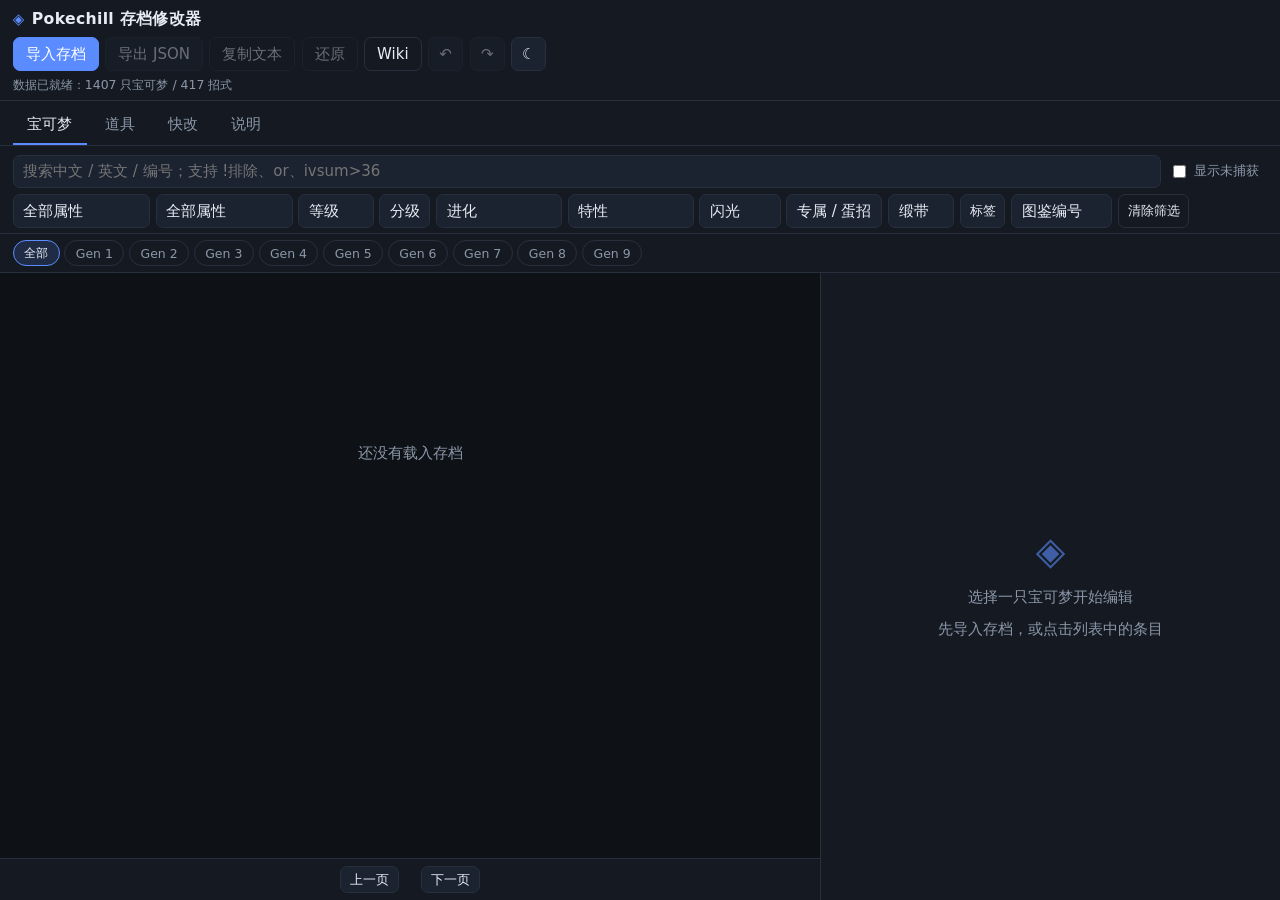
<file: index.html>
<!DOCTYPE html>
<html lang="zh-CN" data-theme="dark">
<head>
<meta charset="utf-8">
<meta name="viewport" content="width=device-width, initial-scale=1, viewport-fit=cover">
<meta name="color-scheme" content="dark light">
<title>Pokechill 存档修改器</title>
<link rel="stylesheet" href="styles.css">
</head>
<body>

<header class="topbar">
  <div class="brand">
    <span class="brand-mark">◈</span>
    <span class="brand-text">Pokechill 存档修改器</span>
  </div>
  <div class="top-actions">
    <button class="btn primary" id="btnImport">导入存档</button>
    <button class="btn" id="btnExport" disabled>导出 JSON</button>
    <button class="btn ghost" id="btnCopy" disabled>复制文本</button>
    <button class="btn ghost" id="btnRestore" disabled>还原</button>
    <a class="btn ghost" href="wiki/abilities.html">Wiki</a>
    <button class="btn icon" id="btnUndo" disabled title="撤销 (Ctrl+Z)" aria-label="撤销">↶</button>
    <button class="btn icon" id="btnRedo" disabled title="重做 (Ctrl+Y)" aria-label="重做">↷</button>
    <button class="btn icon" id="btnTheme" title="切换主题" aria-label="切换主题">☾</button>
  </div>
  <input type="file" id="fileInput" accept=".json,application/json" hidden>
  <div class="statusbar">
    <span id="status">未载入存档</span>
    <span id="dirty" class="dirty" hidden>● 有未导出的修改</span>
  </div>
</header>

<main class="app">

  <nav class="tabs" role="tablist">
    <button class="tab active" data-tab="pokemon" role="tab">宝可梦</button>
    <button class="tab" data-tab="items" role="tab">道具</button>
    <button class="tab" data-tab="quick" role="tab">快改</button>
    <button class="tab" data-tab="about" role="tab">说明</button>
  </nav>

  <!-- ================= 宝可梦 ================= -->
  <section class="panel" id="panel-pokemon">
    <div class="filters">
      <div class="search-row">
        <input class="input search" id="search" placeholder="搜索中文 / 英文 / 编号；支持 !排除、or、ivsum>36" autocomplete="off">
        <label class="switch"><input type="checkbox" id="showAll"> 显示未捕获</label>
        <span class="count" id="resultCount"></span>
      </div>
      <div class="filter-row">
        <select class="select" id="fType"></select>
        <select class="select" id="fType2"></select>
        <select class="select" id="fLevel">
          <option value="all">等级</option>
          <option value="20">1-20</option>
          <option value="40">20-40</option>
          <option value="60">40-60</option>
          <option value="80">60-80</option>
          <option value="100">80-100</option>
        </select>
        <select class="select" id="fDivision">
          <option value="all">分级</option>
          <option value="D">D</option><option value="C">C</option><option value="B">B</option>
          <option value="A">A</option><option value="S">S</option><option value="SS">SS</option>
          <option value="SSS">SSS</option>
        </select>
        <select class="select" id="fEvolution">
          <option value="all">进化</option>
          <option value="true">未进化（全部）</option>
          <option value="level-only">未进化（等级）</option>
        </select>
        <select class="select" id="fAbility">
          <option value="all">特性</option>
          <option value="1">普通</option>
          <option value="2">少见</option>
          <option value="3">稀有</option>
          <option value="4">未解锁隐藏特性</option>
        </select>
        <select class="select" id="fShiny">
          <option value="all">闪光</option>
          <option value="true">是闪光</option>
          <option value="false">非闪光</option>
          <option value="sign">有星座</option>
          <option value="signall">全部星座</option>
        </select>
        <select class="select" id="fSignature">
          <option value="all">专属 / 蛋招</option>
          <option value="signature">有专属招式</option>
          <option value="egg">有蛋招式</option>
        </select>
        <select class="select" id="fRibbon">
          <option value="all">缎带</option>
          <option value="true">有缎带</option>
        </select>
        <button class="btn small" id="btnTags">标签</button>
        <select class="select" id="fSort">
          <option value="dex">图鉴编号</option>
          <option value="level">等级</option>
          <option value="hpTotal">HP 总能力</option>
          <option value="atkTotal">攻击 总能力</option>
          <option value="defTotal">防御 总能力</option>
          <option value="satkTotal">特攻 总能力</option>
          <option value="sdefTotal">特防 总能力</option>
          <option value="speTotal">速度 总能力</option>
          <option value="hpBst">HP 星级</option>
          <option value="atkBst">攻击 星级</option>
          <option value="defBst">防御 星级</option>
          <option value="satkBst">特攻 星级</option>
          <option value="sdefBst">特防 星级</option>
          <option value="speBst">速度 星级</option>
          <option value="hpIv">HP IV</option>
          <option value="atkIv">攻击 IV</option>
          <option value="defIv">防御 IV</option>
          <option value="satkIv">特攻 IV</option>
          <option value="sdefIv">特防 IV</option>
          <option value="speIv">速度 IV</option>
        </select>
        <button class="btn small ghost" id="btnClear">清除筛选</button>
      </div>
      <div class="tagbar" id="tagBar" hidden></div>
    </div>

    <div class="genbar" id="genbar"></div>

    <div class="list-wrap">
      <div class="pkmn-list" id="pkmnList"></div>
      <div class="pager">
        <button class="btn small" id="prevPage">上一页</button>
        <span class="page-info" id="pageInfo"></span>
        <button class="btn small" id="nextPage">下一页</button>
      </div>
    </div>

    <aside class="detail" id="detail">
      <div class="empty" id="detailEmpty">
        <div class="empty-icon">◈</div>
        <p>选择一只宝可梦开始编辑</p>
        <p class="muted">先导入存档，或点击列表中的条目</p>
      </div>
      <div id="detailBody" hidden></div>
    </aside>
  </section>

  <!-- ================= 道具 ================= -->
  <section class="panel" id="panel-items" hidden>
    <div class="filters">
      <div class="search-row">
        <input class="input search" id="itemSearch" placeholder="搜索道具：中文 / 英文" autocomplete="off">
        <label class="switch"><input type="checkbox" id="itemOwned"> 只显示已有</label>
        <span class="count" id="itemCount"></span>
      </div>
    </div>
    <div class="bottle-cards" id="bottleCards"></div>
    <div class="item-head"><span>道具</span><span>got</span><span>newItem</span></div>
    <div class="item-list" id="itemList"></div>
  </section>

  <!-- ================= 快改 ================= -->
  <section class="panel narrow" id="panel-quick" hidden>
    <div class="card">
      <h3>批量操作</h3>
      <p class="muted">作用于所有已捕获（caught &gt; 0）的宝可梦，操作可撤销。</p>
      <div class="quick-grid">
        <button class="btn" id="btnMaxLevel">全部升到 100 级</button>
        <button class="btn" id="btnMaxIvs">全部 IV 设为 6</button>
        <button class="btn" id="btnUnlockAllHa">解锁全部隐藏特性</button>
        <button class="btn" id="btnAddAllEggMoves">全部蛋招式加入招式池</button>
        <button class="btn" id="btnMaxItems">所有道具设为 999</button>
      </div>
    </div>
    <div class="card">
      <h3>瓶盖</h3>
      <div class="quick-grid">
        <label>银色瓶盖 <input class="input num" type="number" min="0" id="quickBottleCap" inputmode="numeric"></label>
        <label>金色瓶盖 <input class="input num" type="number" min="0" id="quickGoldenBottleCap" inputmode="numeric"></label>
        <button class="btn" id="btnApplyCaps">应用</button>
        <button class="btn" id="btnBottleCap9999">银色瓶盖 9999</button>
        <button class="btn" id="btnGoldenBottleCap9999">金色瓶盖 9999</button>
      </div>
    </div>
  </section>

  <!-- ================= 说明 ================= -->
  <section class="panel narrow" id="panel-about" hidden>
    <div class="card">
      <h3>使用方法</h3>
      <ol class="help">
        <li>游戏内 <b>Settings → Export Data</b> 导出存档 JSON。</li>
        <li>点击上方「导入存档」选择该文件。</li>
        <li>修改宝可梦 / 道具。</li>
        <li>点击「导出 JSON」，把文件放回游戏目录或用游戏内 <b>Import Data</b> 载入。</li>
      </ol>
      <p class="warn">修改前请务必备份原始存档。本工具只在浏览器本地处理数据，不会上传任何内容。</p>
    </div>
    <div class="card">
      <h3>校验规则</h3>
      <ul class="help">
        <li>等级 1–100、IV 0–6、经验 0–99（超过会连升）。</li>
        <li>招式必须是合法 move id；招式池不限制「是否是普通可学招式」。</li>
        <li>隐藏特性只能给有 `hiddenAbility` 的宝可梦解锁。</li>
        <li>`saved.version` 只读，不会改动，避免触发版本迁移。</li>
        <li>未修改的字段原样保留。</li>
      </ul>
    </div>
    <div class="card">
      <h3>iPhone / iPad 导入</h3>
      <p class="warn">iOS Safari 对游戏内的「Import Data」文件选择支持有问题，可能点击完全没反应。请改用游戏的 Data to Text：</p>
      <ol class="help">
        <li>在修改器点「复制文本」。</li>
        <li>游戏内 <b>Settings → Data to Text</b>。</li>
        <li>点 <b>Paste</b>；没反应就长按文本框手动粘贴。</li>
        <li>点 <b>Load</b>，页面会自动刷新。</li>
      </ol>
      <p class="muted">iOS 上「导出 JSON」可能只是打开预览而不是下载，复制文本更稳。</p>
    </div>
    <div class="card">
      <h3>数据来源</h3>
      <p class="muted">宝可梦 / 招式 / 特性 / 道具名称由 pokechill 与 pokemon-dataset-zh 自动匹配生成；匹配不到的中文保持英文。形态词按官方译名拼接。</p>
    </div>
  </section>

</main>

<!-- 标签菜单 -->
<div class="modal" id="tagModal" hidden>
  <div class="modal-box">
    <div class="modal-head">
      <h3>按标签筛选</h3>
      <button class="btn icon ghost" data-close="tagModal">✕</button>
    </div>
    <div class="modal-body" id="tagList"></div>
    <div class="modal-foot">
      <button class="btn ghost" id="btnTagClear">清空</button>
      <button class="btn primary" data-close="tagModal">完成</button>
    </div>
  </div>
</div>

<!-- 通用确认 / 结果 -->
<div class="modal" id="modal" hidden>
  <div class="modal-box">
    <div class="modal-head">
      <h3 id="modalTitle">提示</h3>
      <button class="btn icon ghost" data-close="modal">✕</button>
    </div>
    <div class="modal-body" id="modalBody"></div>
    <div class="modal-foot" id="modalFoot"></div>
  </div>
</div>

<div class="toast" id="toast" hidden></div>

<script src="app.js"></script>
</body>
</html>
</file>
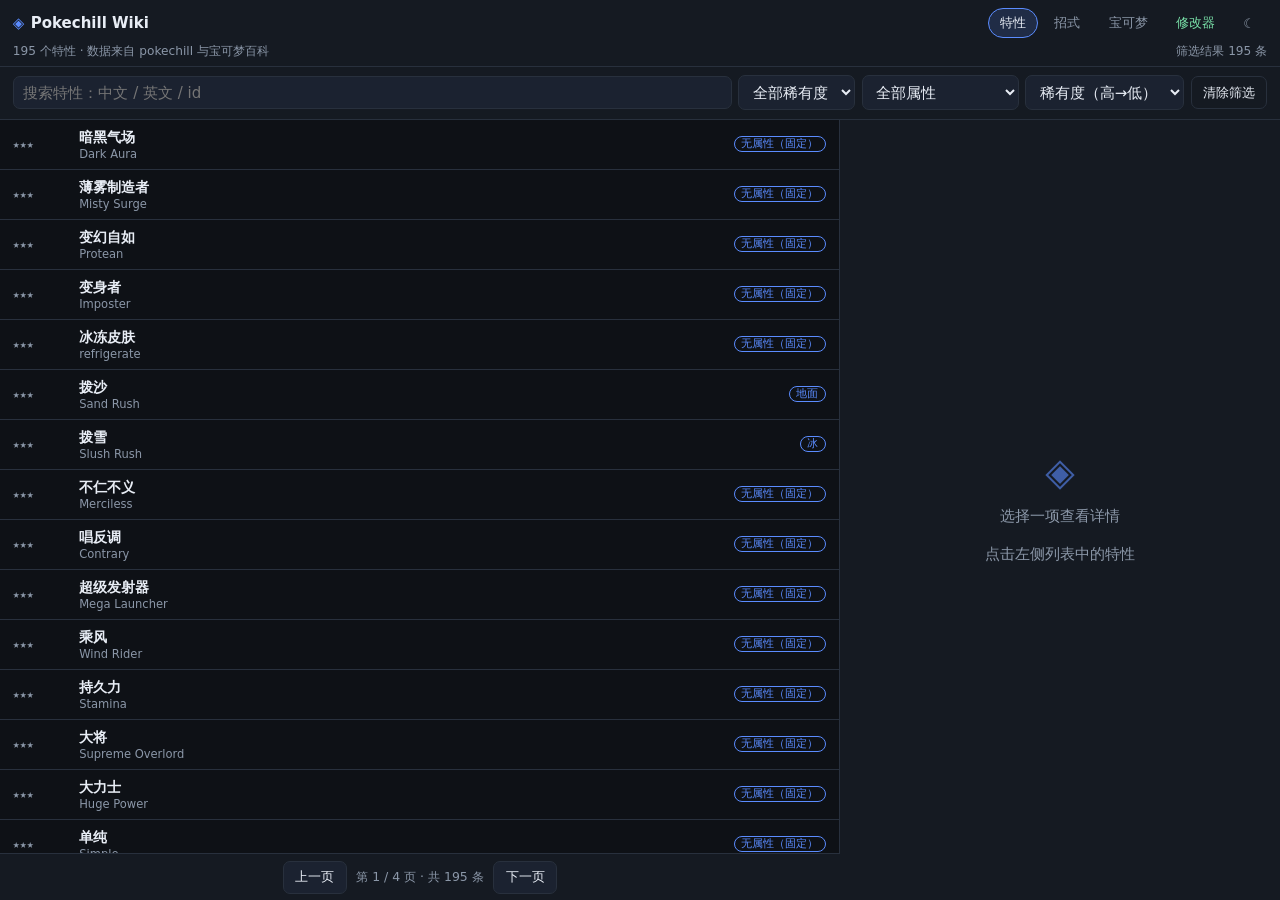
<file: wiki/abilities.html>
<!DOCTYPE html>
<html lang="zh-CN" data-theme="dark">
<head>
<meta charset="utf-8">
<meta name="viewport" content="width=device-width, initial-scale=1, viewport-fit=cover">
<meta name="color-scheme" content="dark light">
<title>特性 · Pokechill Wiki</title>
<link rel="stylesheet" href="wiki.css">
</head>
<body data-page="abilities">

<header class="topbar">
  <div class="topline">
    <div class="brand"><span class="brand-mark">◈</span> Pokechill Wiki</div>
    <nav class="wiki-nav">
      <a href="abilities.html" class="active">特性</a>
      <a href="moves.html">招式</a>
      <a href="pokemon.html">宝可梦</a>
      <a href="../index.html" class="back">修改器</a>
      <button id="btnTheme" title="切换主题" aria-label="切换主题">☾</button>
    </nav>
  </div>
  <div class="statusbar">
    <span id="status">加载中…</span>
    <span class="count" id="count"></span>
  </div>
</header>

<main class="layout">
  <section class="filters">
    <input class="input search" id="search" placeholder="搜索特性：中文 / 英文 / id" autocomplete="off">
    <select class="select" id="fRarity"></select>
    <select class="select" id="fType"></select>
    <select class="select" id="fSort">
      <option value="default">稀有度（高→低）</option>
      <option value="name">名称</option>
      <option value="type">属性</option>
    </select>
    <button class="btn ghost" id="btnClear">清除筛选</button>
  </section>

  <div class="list" id="list"></div>

  <div class="pager">
    <button class="btn small" id="prevPage">上一页</button>
    <span id="pageInfo"></span>
    <button class="btn small" id="nextPage">下一页</button>
  </div>

  <aside class="detail" id="detail">
    <div class="empty"><div class="icon">◈</div><p>选择一项查看详情</p><p class="muted">点击左侧列表中的特性</p></div>
  </aside>
</main>

<script src="wiki.js"></script>
</body>
</html>
</file>
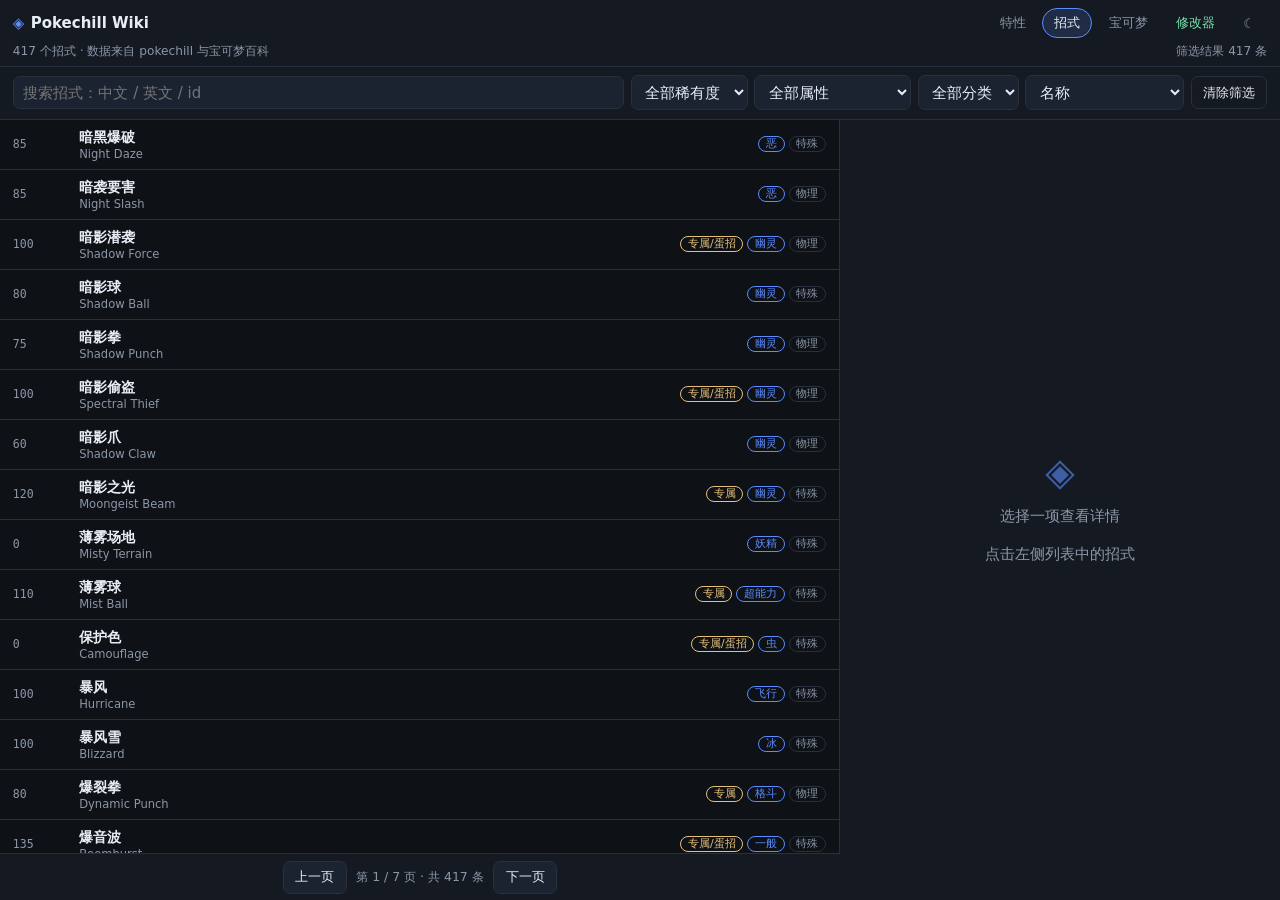
<file: wiki/moves.html>
<!DOCTYPE html>
<html lang="zh-CN" data-theme="dark">
<head>
<meta charset="utf-8">
<meta name="viewport" content="width=device-width, initial-scale=1, viewport-fit=cover">
<meta name="color-scheme" content="dark light">
<title>招式 · Pokechill Wiki</title>
<link rel="stylesheet" href="wiki.css">
</head>
<body data-page="moves">

<header class="topbar">
  <div class="topline">
    <div class="brand"><span class="brand-mark">◈</span> Pokechill Wiki</div>
    <nav class="wiki-nav">
      <a href="abilities.html">特性</a>
      <a href="moves.html" class="active">招式</a>
      <a href="pokemon.html">宝可梦</a>
      <a href="../index.html" class="back">修改器</a>
      <button id="btnTheme" title="切换主题" aria-label="切换主题">☾</button>
    </nav>
  </div>
  <div class="statusbar">
    <span id="status">加载中…</span>
    <span class="count" id="count"></span>
  </div>
</header>

<main class="layout">
  <section class="filters">
    <input class="input search" id="search" placeholder="搜索招式：中文 / 英文 / id" autocomplete="off">
    <select class="select" id="fRarity"></select>
    <select class="select" id="fType"></select>
    <select class="select" id="fSplit">
      <option value="all">全部分类</option>
      <option value="physical">物理</option>
      <option value="special">特殊</option>
      <option value="status">变化</option>
    </select>
    <select class="select" id="fSort">
      <option value="default">名称</option>
      <option value="power">威力（高→低）</option>
      <option value="rarity">稀有度（高→低）</option>
    </select>
    <button class="btn ghost" id="btnClear">清除筛选</button>
  </section>

  <div class="list" id="list"></div>

  <div class="pager">
    <button class="btn small" id="prevPage">上一页</button>
    <span id="pageInfo"></span>
    <button class="btn small" id="nextPage">下一页</button>
  </div>

  <aside class="detail" id="detail">
    <div class="empty"><div class="icon">◈</div><p>选择一项查看详情</p><p class="muted">点击左侧列表中的招式</p></div>
  </aside>
</main>

<script src="wiki.js"></script>
</body>
</html>
</file>
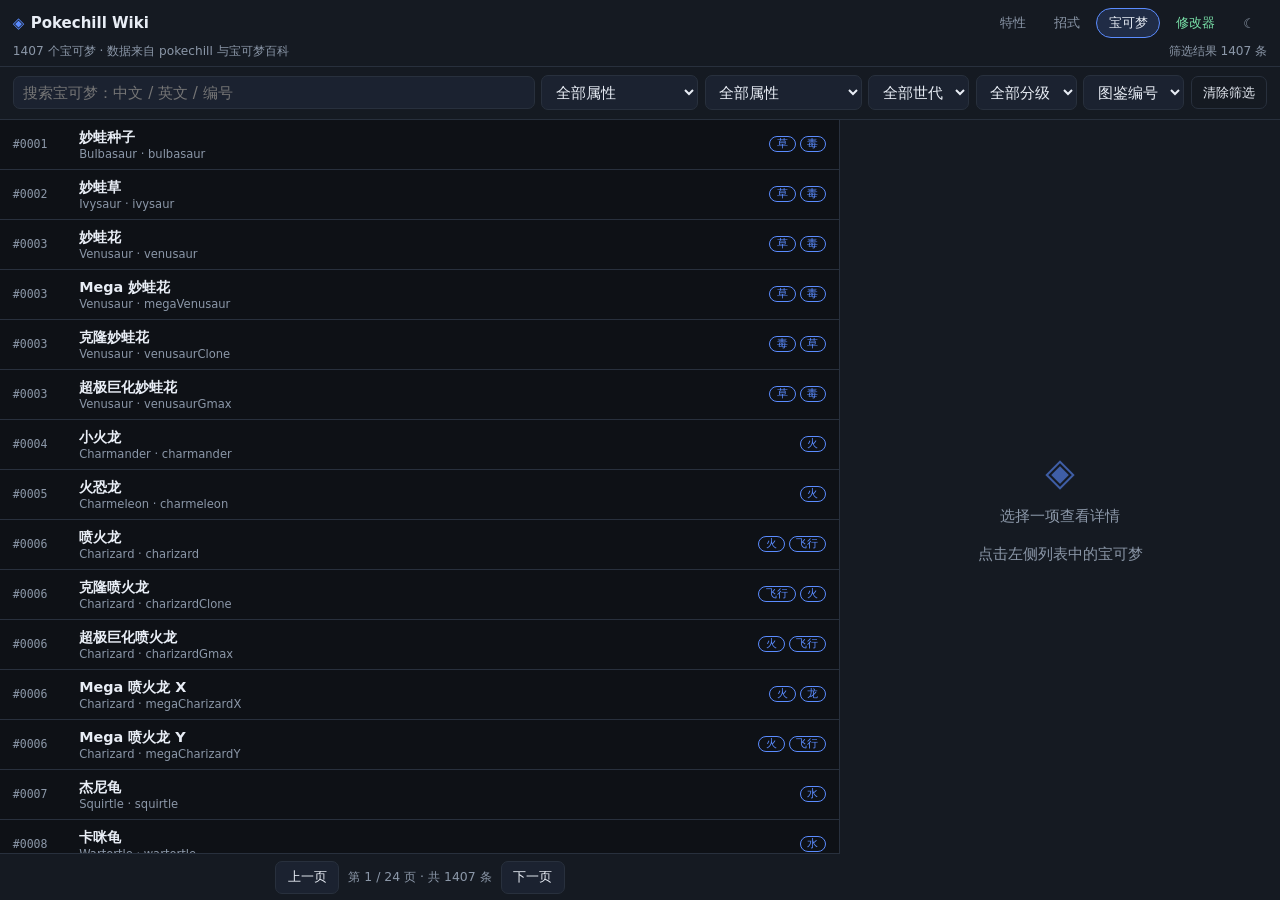
<file: wiki/pokemon.html>
<!DOCTYPE html>
<html lang="zh-CN" data-theme="dark">
<head>
<meta charset="utf-8">
<meta name="viewport" content="width=device-width, initial-scale=1, viewport-fit=cover">
<meta name="color-scheme" content="dark light">
<title>宝可梦 · Pokechill Wiki</title>
<link rel="stylesheet" href="wiki.css">
</head>
<body data-page="pokemon">

<header class="topbar">
  <div class="topline">
    <div class="brand"><span class="brand-mark">◈</span> Pokechill Wiki</div>
    <nav class="wiki-nav">
      <a href="abilities.html">特性</a>
      <a href="moves.html">招式</a>
      <a href="pokemon.html" class="active">宝可梦</a>
      <a href="../index.html" class="back">修改器</a>
      <button id="btnTheme" title="切换主题" aria-label="切换主题">☾</button>
    </nav>
  </div>
  <div class="statusbar">
    <span id="status">加载中…</span>
    <span class="count" id="count"></span>
  </div>
</header>

<main class="layout">
  <section class="filters">
    <input class="input search" id="search" placeholder="搜索宝可梦：中文 / 英文 / 编号" autocomplete="off">
    <select class="select" id="fType"></select>
    <select class="select" id="fType2"></select>
    <select class="select" id="fGen"></select>
    <select class="select" id="fDivision"></select>
    <select class="select" id="fSort">
      <option value="default">图鉴编号</option>
      <option value="name">名称</option>
      <option value="division">分级</option>
    </select>
    <button class="btn ghost" id="btnClear">清除筛选</button>
  </section>

  <div class="list" id="list"></div>

  <div class="pager">
    <button class="btn small" id="prevPage">上一页</button>
    <span id="pageInfo"></span>
    <button class="btn small" id="nextPage">下一页</button>
  </div>

  <aside class="detail" id="detail">
    <div class="empty"><div class="icon">◈</div><p>选择一项查看详情</p><p class="muted">点击左侧列表中的宝可梦</p></div>
  </aside>
</main>

<script src="wiki.js"></script>
</body>
</html>
</file>
<file: styles.css>
/* ================= base ================= */
*, *::before, *::after { box-sizing: border-box; }
[hidden] { display: none !important; }

:root {
  --radius: 10px;
  --radius-sm: 7px;
  --font: system-ui, -apple-system, "Segoe UI", "Microsoft YaHei", "PingFang SC", sans-serif;
  --mono: ui-monospace, SFMono-Regular, Consolas, monospace;
}

:root[data-theme="dark"] {
  --bg: #0e1116;
  --panel: #151a22;
  --panel2: #1b2230;
  --line: #28303d;
  --text: #e8edf5;
  --muted: #8b97a8;
  --accent: #5b8cff;
  --accent-soft: rgba(91, 140, 255, .16);
  --accent2: #79e0a8;
  --hover: #1f2836;
  --sel: #1d3a63;
  --danger: #ff7a7a;
  --warn: #e5c07b;
  --shadow: 0 18px 60px rgba(0, 0, 0, .5);
}

:root[data-theme="light"] {
  --bg: #f3f5f9;
  --panel: #ffffff;
  --panel2: #eef1f6;
  --line: #d9e0ea;
  --text: #1b2430;
  --muted: #6b7788;
  --accent: #2f6fed;
  --accent-soft: rgba(47, 111, 237, .12);
  --accent2: #12875e;
  --hover: #eef3fb;
  --sel: #d8e6ff;
  --danger: #d64545;
  --warn: #a87400;
  --shadow: 0 18px 60px rgba(20, 30, 50, .18);
}

html, body { height: 100%; }
body {
  margin: 0;
  font-family: var(--font);
  font-size: 15px;
  color: var(--text);
  background: var(--bg);
  display: flex;
  flex-direction: column;
  overflow: hidden;
}

button, input, select, textarea { font: inherit; color: inherit; }
h3 { margin: 0 0 .5rem; font-size: 1rem; }
p { margin: .4rem 0; }
.muted { color: var(--muted); }
.warn { color: var(--warn); }

/* ================= topbar ================= */
.topbar {
  flex: 0 0 auto;
  background: var(--panel);
  border-bottom: 1px solid var(--line);
  padding: .55rem .8rem .35rem;
  z-index: 30;
}
.brand { display: flex; align-items: center; gap: .45rem; font-weight: 700; letter-spacing: .02em; }
.brand-mark { color: var(--accent); }
.brand-text { font-size: .98rem; }
.top-actions { display: flex; flex-wrap: wrap; gap: .4rem; margin-top: .45rem; }
.statusbar {
  display: flex; flex-wrap: wrap; gap: .6rem; align-items: center;
  margin-top: .35rem; font-size: .78rem; color: var(--muted);
}
.dirty { color: var(--warn); }

/* ================= controls ================= */
.btn {
  appearance: none;
  border: 1px solid var(--line);
  background: var(--panel2);
  color: var(--text);
  border-radius: var(--radius-sm);
  padding: .45rem .75rem;
  cursor: pointer;
  line-height: 1.2;
  transition: background .15s, border-color .15s, opacity .15s;
  white-space: nowrap;
}
.btn:hover { background: var(--hover); border-color: var(--accent); }
.btn:active { transform: translateY(1px); }
.btn:disabled { opacity: .4; cursor: not-allowed; }
a.btn { display: inline-flex; align-items: center; justify-content: center; text-decoration: none; }
.btn.primary { background: var(--accent); border-color: var(--accent); color: #fff; }
.btn.primary:hover { filter: brightness(1.08); }
.btn.ghost { background: transparent; }
.btn.small { padding: .3rem .55rem; font-size: .8rem; }
.btn.icon { padding: .4rem .5rem; min-width: 2.2rem; }

.input, .select {
  appearance: none;
  background: var(--panel2);
  border: 1px solid var(--line);
  border-radius: var(--radius-sm);
  padding: .42rem .6rem;
  color: var(--text);
  min-width: 0;
}
.input:focus, .select:focus { outline: 2px solid var(--accent-soft); border-color: var(--accent); }
.select { cursor: pointer; }
.input.num { width: 7rem; font-family: var(--mono); }

.switch { display: inline-flex; align-items: center; gap: .35rem; font-size: .82rem; color: var(--muted); cursor: pointer; white-space: nowrap; }
.switch input { accent-color: var(--accent); }

/* ================= tabs ================= */
.tabs {
  flex: 0 0 auto;
  display: flex;
  gap: .25rem;
  padding: .35rem .8rem 0;
  background: var(--panel);
  border-bottom: 1px solid var(--line);
  overflow-x: auto;
}
.tab {
  appearance: none;
  border: 0;
  background: transparent;
  color: var(--muted);
  padding: .55rem .9rem;
  border-bottom: 2px solid transparent;
  cursor: pointer;
  white-space: nowrap;
}
.tab.active { color: var(--text); border-bottom-color: var(--accent); }
.tab:hover { color: var(--text); }

/* ================= layout ================= */
.app { flex: 1 1 auto; min-height: 0; display: flex; flex-direction: column; }
.panel { flex: 1 1 auto; min-height: 0; }
.panel.narrow { overflow: auto; padding: .8rem; }

#panel-pokemon {
  display: grid;
  grid-template-columns: minmax(0, 1fr) 460px;
  grid-template-rows: auto auto minmax(0, 1fr);
  min-height: 0;
}
.filters { grid-column: 1 / -1; padding: .55rem .8rem .3rem; border-bottom: 1px solid var(--line); background: var(--panel); }
.search-row { display: flex; flex-wrap: wrap; align-items: center; gap: .5rem; }
.search { flex: 1 1 240px; }
.search-row .count { font-size: .78rem; color: var(--muted); margin-left: auto; }
.filter-row { display: flex; flex-wrap: wrap; gap: .35rem; margin-top: .4rem; }
.filter-row .select { flex: 0 1 auto; }
.tagbar { display: flex; flex-wrap: wrap; gap: .35rem; margin-top: .45rem; }
.tag-chip {
  border: 1px solid var(--line); border-radius: 999px; padding: .2rem .6rem;
  font-size: .78rem; cursor: pointer; background: var(--panel2);
}
.tag-chip.active { border-color: var(--accent); background: var(--accent-soft); }

.genbar {
  grid-column: 1 / -1;
  display: flex; gap: .3rem; overflow-x: auto;
  padding: .4rem .8rem;
  border-bottom: 1px solid var(--line);
  background: var(--panel);
}
.genbar button {
  border: 1px solid var(--line); background: transparent; color: var(--muted);
  border-radius: 999px; padding: .22rem .65rem; font-size: .78rem; cursor: pointer; white-space: nowrap;
}
.genbar button.active { background: var(--accent-soft); border-color: var(--accent); color: var(--text); }

.list-wrap { grid-column: 1; grid-row: 3; min-height: 0; display: flex; flex-direction: column; }
.pkmn-list { flex: 1 1 auto; overflow: auto; }
.pkmn-row {
  display: grid;
  grid-template-columns: 3.4rem minmax(0, 1fr) auto;
  gap: .5rem;
  align-items: center;
  padding: .42rem .75rem;
  border-bottom: 1px solid var(--line);
  cursor: pointer;
}
.pkmn-row:hover { background: var(--hover); }
.pkmn-row.selected { background: var(--sel); }
.pkmn-row .no { font-family: var(--mono); font-size: .75rem; color: var(--muted); }
.pkmn-row .names { min-width: 0; }
.pkmn-row .zh { font-weight: 600; font-size: .9rem; overflow: hidden; text-overflow: ellipsis; white-space: nowrap; }
.pkmn-row .en { font-size: .72rem; color: var(--muted); overflow: hidden; text-overflow: ellipsis; white-space: nowrap; }
.pkmn-row .meta { text-align: right; font-size: .72rem; color: var(--muted); display: flex; gap: .35rem; align-items: center; }
.pill { border: 1px solid var(--line); border-radius: 999px; padding: 0 .4rem; font-size: .68rem; }
.pill.star { color: var(--warn); }
.pill.ha { color: var(--accent2); }

.pager {
  flex: 0 0 auto;
  display: flex; align-items: center; justify-content: center; gap: .7rem;
  padding: .45rem; border-top: 1px solid var(--line); background: var(--panel);
}
.page-info { font-size: .8rem; color: var(--muted); }

/* ================= detail ================= */
.detail {
  grid-column: 2; grid-row: 3;
  min-height: 0; overflow: auto;
  border-left: 1px solid var(--line);
  background: var(--panel);
  padding: .8rem;
}
.empty { display: flex; flex-direction: column; align-items: center; justify-content: center; height: 100%; text-align: center; color: var(--muted); }
.empty-icon { font-size: 2.4rem; color: var(--accent); opacity: .6; margin-bottom: .5rem; }

.detail-head { display: flex; gap: .7rem; align-items: flex-start; margin-bottom: .7rem; }
.detail-head .no { font-family: var(--mono); color: var(--muted); font-size: .8rem; }
.detail-head h2 { margin: 0; font-size: 1.15rem; line-height: 1.25; }
.detail-head .en { color: var(--muted); font-size: .8rem; }
.detail-head .id { color: var(--muted); font-size: .7rem; font-family: var(--mono); }
.detail-close { margin-left: auto; }

.form-grid { display: grid; grid-template-columns: 1fr 1fr; gap: .5rem .7rem; }
.field { display: flex; flex-direction: column; gap: .22rem; min-width: 0; }
.field > label { font-size: .74rem; color: var(--muted); }
.field > .select { width: 100%; }
.field-hint { font-size: .72rem; color: var(--accent); line-height: 1.35; }
.field.span2 { grid-column: 1 / -1; }
.iv-grid { display: grid; grid-template-columns: repeat(6, minmax(0, 1fr)); gap: .3rem; }
.iv-grid .field { align-items: center; }
.iv-grid .input { width: 100%; text-align: center; font-family: var(--mono); padding: .32rem .2rem; }
.move-row { display: grid; grid-template-columns: 2.6rem minmax(0, 1fr); gap: .4rem; align-items: center; margin-bottom: .35rem; }
.move-row > span { font-size: .74rem; color: var(--muted); }
.section { border-top: 1px solid var(--line); margin-top: .8rem; padding-top: .7rem; }
.section h4 { margin: 0 0 .45rem; font-size: .82rem; color: var(--muted); font-weight: 600; }
.movepool { display: flex; flex-wrap: wrap; gap: .3rem; }
.movepool .chip {
  border: 1px solid var(--line); background: var(--panel2); border-radius: 999px;
  padding: .18rem .5rem; font-size: .72rem; cursor: pointer;
}
.movepool .chip:hover { border-color: var(--accent); }
.move-chip { display: inline-flex; align-items: center; gap: .1rem; padding-right: .3rem !important; }
.chip-remove {
  border: 0; background: transparent; color: var(--muted);
  cursor: pointer; padding: 0 .1rem; margin-left: .1rem;
  font-size: .95rem; line-height: 1;
}
.chip-remove:hover { color: var(--danger); }
.special-row { display: flex; align-items: center; gap: .5rem; flex-wrap: wrap; font-size: .8rem; }
.special-row .label { color: var(--muted); }

/* ================= combobox ================= */
.combo { position: relative; min-width: 0; }
.combo > input { width: 100%; }
.combo-list {
  position: absolute; z-index: 45; top: calc(100% + 2px); left: 0; right: 0;
  max-height: 45vh; overflow: auto;
  background: var(--panel);
  border: 1px solid var(--line);
  border-radius: var(--radius-sm);
  box-shadow: var(--shadow);
}
.combo-item { padding: .4rem .6rem; cursor: pointer; border-bottom: 1px solid var(--line); }
.combo-item:last-child { border-bottom: 0; }
.combo-item.active, .combo-item:hover { background: var(--hover); }
.combo-item .c-zh { font-size: .84rem; }
.combo-item .c-en { font-size: .7rem; color: var(--muted); }
.combo-empty { padding: .6rem; color: var(--muted); font-size: .8rem; }

/* ================= items ================= */
#panel-items { display: flex; flex-direction: column; min-height: 0; }
.bottle-cards { display: flex; flex-wrap: wrap; gap: .6rem; padding: .7rem .8rem; }
.bottle-card {
  flex: 1 1 220px;
  border: 1px solid var(--line); border-radius: var(--radius);
  background: var(--panel); padding: .6rem .7rem;
  display: flex; align-items: center; gap: .6rem;
}
.bottle-card .bc-name { font-weight: 600; font-size: .88rem; }
.bottle-card .bc-en { font-size: .7rem; color: var(--muted); }
.bottle-card .input { margin-left: auto; width: 6.5rem; text-align: right; font-family: var(--mono); }
.item-list { flex: 1 1 auto; overflow: auto; padding: 0 .8rem .8rem; }
.item-head {
  display: grid; grid-template-columns: minmax(0, 1fr) 5.5rem 5.5rem;
  gap: .5rem; padding: 0 1rem .3rem;
  font-size: .72rem; color: var(--muted); text-align: right;
}
.item-head span:first-child { text-align: left; }
.item-row {
  display: grid; grid-template-columns: minmax(0, 1fr) 5.5rem 5.5rem;
  gap: .5rem; align-items: center;
  padding: .35rem .2rem; border-bottom: 1px solid var(--line);
}
.item-row .i-zh { font-size: .86rem; }
.item-row .i-en { font-size: .7rem; color: var(--muted); }
.item-row .i-type { font-size: .68rem; color: var(--muted); }
.item-row .input { width: 100%; text-align: right; font-family: var(--mono); padding: .28rem .35rem; }
.item-row.owned .i-zh { color: var(--accent2); }

/* ================= quick / about ================= */
.card {
  background: var(--panel); border: 1px solid var(--line);
  border-radius: var(--radius); padding: .9rem 1rem; margin-bottom: .7rem;
}
.quick-grid { display: flex; flex-wrap: wrap; gap: .5rem; align-items: center; }
.quick-grid label { display: flex; align-items: center; gap: .4rem; font-size: .84rem; color: var(--muted); }
.help { margin: .3rem 0; padding-left: 1.2rem; line-height: 1.6; font-size: .86rem; }
.help li { margin: .2rem 0; }

/* ================= mobile detail ================= */
.detail-close { display: none; }

@media (max-width: 720px) and (orientation: portrait) {
  .detail.open {
    display: block;
    position: fixed;
    inset: 0;
    z-index: 60;
    overflow: auto;
    border: 0;
    padding: .8rem;
    background: var(--bg);
  }
  .detail.open .detail-close { display: inline-block; }
  .mobile-bar { display: none; }
}

/* ================= modal / toast ================= */
.modal {
  position: fixed; inset: 0; z-index: 80;
  background: rgba(0, 0, 0, .55);
  display: flex; align-items: center; justify-content: center;
  padding: 1rem;
}
.modal-box {
  width: min(620px, 100%);
  max-height: min(80vh, 720px);
  display: flex; flex-direction: column;
  background: var(--panel);
  border: 1px solid var(--line);
  border-radius: var(--radius);
  box-shadow: var(--shadow);
}
.modal-head { display: flex; align-items: center; gap: .5rem; padding: .7rem .85rem; border-bottom: 1px solid var(--line); }
.modal-head h3 { margin: 0; flex: 1 1 auto; }
.modal-body { padding: .8rem .85rem; overflow: auto; line-height: 1.55; font-size: .86rem; }
.modal-foot { display: flex; justify-content: flex-end; gap: .5rem; padding: .7rem .85rem; border-top: 1px solid var(--line); }

.toast {
  position: fixed; z-index: 100; left: 50%; bottom: 1.2rem; transform: translateX(-50%);
  background: var(--panel); border: 1px solid var(--accent);
  border-radius: 999px; padding: .45rem .9rem;
  font-size: .82rem; box-shadow: var(--shadow);
}

/* scrollbars */
* { scrollbar-width: thin; scrollbar-color: var(--line) transparent; }
*::-webkit-scrollbar { width: 10px; height: 10px; }
*::-webkit-scrollbar-thumb { background: var(--line); border-radius: 10px; border: 2px solid transparent; background-clip: padding-box; }

/* ================= responsive ================= */
/* tablet portrait: stacked */
@media (max-width: 1100px) and (orientation: portrait) {
  #panel-pokemon {
    grid-template-columns: minmax(0, 1fr);
    grid-template-rows: auto auto minmax(0, 44fr) minmax(0, 56fr);
  }
  .list-wrap { grid-column: 1; grid-row: 3; }
  .detail { grid-column: 1; grid-row: 4; border-left: 0; border-top: 1px solid var(--line); }
  .detail .empty { flex-direction: row; gap: .6rem; height: auto; padding: .4rem; }
  .empty-icon { display: none; }
}

/* phone portrait: list + overlay detail */
@media (max-width: 720px) and (orientation: portrait) {
  body { font-size: 14.5px; }
  .topbar { padding: .45rem .55rem .3rem; }
  .brand-text { font-size: .9rem; }
  .tabs { padding: .25rem .5rem 0; }
  .tab { padding: .5rem .7rem; }
  .filters { padding: .45rem .55rem .3rem; }
  .filter-row { flex-wrap: nowrap; overflow-x: auto; padding-bottom: .2rem; }
  .filter-row .select, .filter-row .btn { flex: 0 0 auto; }
  .genbar { padding: .35rem .55rem; }
  #panel-pokemon {
    grid-template-columns: minmax(0, 1fr);
    grid-template-rows: auto auto minmax(0, 1fr);
  }
  .list-wrap { grid-column: 1; grid-row: 3; }
  .detail { display: none; }
  .search-row .count { margin-left: 0; }
  .form-grid { grid-template-columns: 1fr; }
  .field.span2 { grid-column: 1; }
  .iv-grid { grid-template-columns: repeat(3, minmax(0, 1fr)); }
  .item-row { grid-template-columns: minmax(0, 1fr) 4.6rem 4.6rem; }
  .item-head { grid-template-columns: minmax(0, 1fr) 4.6rem 4.6rem; padding-left: .55rem; padding-right: .55rem; }
  .bottle-card { flex: 1 1 100%; }
}

/* phone / small landscape: side by side, list as drawer */
@media (max-height: 560px) and (orientation: landscape) {
  body { font-size: 13.5px; }
  .topbar { padding: .3rem .5rem .2rem; }
  .brand-text { font-size: .82rem; }
  .tabs { padding: .15rem .5rem 0; }
  .tab { padding: .38rem .6rem; }
  .statusbar { display: none; }
  .filters { padding: .3rem .5rem .2rem; }
  .filter-row { flex-wrap: nowrap; overflow-x: auto; }
  .filter-row .select, .filter-row .btn { flex: 0 0 auto; }
  #panel-pokemon {
    grid-template-columns: 40% 60%;
    grid-template-rows: auto auto minmax(0, 1fr);
  }
  .list-wrap { grid-column: 1; grid-row: 3; }
  .detail { display: block; grid-column: 2; grid-row: 3; border-left: 1px solid var(--line); }
  .mobile-detail { display: none !important; }
  .form-grid { grid-template-columns: 1fr 1fr; }
  .iv-grid { grid-template-columns: repeat(6, minmax(0, 1fr)); }
  .detail { padding: .55rem; }
}

@media (min-width: 1400px) {
  #panel-pokemon { grid-template-columns: minmax(0, 1fr) 500px; }
}
</file>
<file: wiki/wiki.css>
/* Pokechill Wiki — shared styles */

*, *::before, *::after { box-sizing: border-box; }
[hidden] { display: none !important; }

:root {
  --radius: 10px;
  --radius-sm: 7px;
  --font: system-ui, -apple-system, "Segoe UI", "Microsoft YaHei", "PingFang SC", sans-serif;
  --mono: ui-monospace, SFMono-Regular, Consolas, monospace;
}

:root[data-theme="dark"] {
  --bg: #0e1116;
  --panel: #151a22;
  --panel2: #1b2230;
  --line: #28303d;
  --text: #e8edf5;
  --muted: #8b97a8;
  --accent: #5b8cff;
  --accent-soft: rgba(91, 140, 255, .16);
  --accent2: #79e0a8;
  --hover: #1f2836;
  --sel: #1d3a63;
  --warn: #e5c07b;
  --danger: #ff7a7a;
  --shadow: 0 18px 60px rgba(0, 0, 0, .5);
}

:root[data-theme="light"] {
  --bg: #f3f5f9;
  --panel: #fff;
  --panel2: #eef1f6;
  --line: #d9e0ea;
  --text: #1b2430;
  --muted: #6b7788;
  --accent: #2f6fed;
  --accent-soft: rgba(47, 111, 237, .12);
  --accent2: #12875e;
  --hover: #eef3fb;
  --sel: #d8e6ff;
  --warn: #a87400;
  --danger: #d64545;
  --shadow: 0 18px 60px rgba(20, 30, 50, .18);
}

html, body { height: 100%; }
body {
  margin: 0;
  font-family: var(--font);
  font-size: 15px;
  color: var(--text);
  background: var(--bg);
  display: flex;
  flex-direction: column;
  overflow: hidden;
}

button, input, select { font: inherit; color: inherit; }
a { color: var(--accent); text-decoration: none; }
a:hover { text-decoration: underline; }
h2, h3, h4 { margin: 0; }
p { margin: .4rem 0; }
.muted { color: var(--muted); }
.warn { color: var(--warn); }

/* ---------- topbar ---------- */
.topbar {
  flex: 0 0 auto;
  background: var(--panel);
  border-bottom: 1px solid var(--line);
  padding: .5rem .8rem .35rem;
  z-index: 30;
}
.topline { display: flex; flex-wrap: wrap; align-items: center; gap: .6rem; }
.brand { font-weight: 700; display: flex; align-items: center; gap: .4rem; white-space: nowrap; }
.brand-mark { color: var(--accent); }
.wiki-nav { display: flex; flex-wrap: wrap; align-items: center; gap: .25rem; margin-left: auto; }
.wiki-nav a, .wiki-nav button {
  border: 1px solid transparent;
  border-radius: 999px;
  padding: .32rem .7rem;
  font-size: .82rem;
  color: var(--muted);
  background: transparent;
  cursor: pointer;
  white-space: nowrap;
}
.wiki-nav a:hover, .wiki-nav button:hover { color: var(--text); background: var(--hover); text-decoration: none; }
.wiki-nav a.active { color: var(--text); background: var(--accent-soft); border-color: var(--accent); }
.wiki-nav .back { color: var(--accent2); }

.statusbar {
  display: flex; flex-wrap: wrap; gap: .6rem; align-items: center;
  margin-top: .3rem; font-size: .76rem; color: var(--muted);
}
.statusbar .count { margin-left: auto; }

/* ---------- controls ---------- */
.btn {
  border: 1px solid var(--line);
  background: var(--panel2);
  color: var(--text);
  border-radius: var(--radius-sm);
  padding: .4rem .7rem;
  cursor: pointer;
  font-size: .82rem;
}
.btn:hover { background: var(--hover); border-color: var(--accent); }
.btn.ghost { background: transparent; }
.btn.icon { padding: .3rem .45rem; }
.input, .select {
  background: var(--panel2);
  border: 1px solid var(--line);
  border-radius: var(--radius-sm);
  padding: .4rem .6rem;
  color: var(--text);
  min-width: 0;
}
.input:focus, .select:focus { outline: 2px solid var(--accent-soft); border-color: var(--accent); }
.select { cursor: pointer; }

/* ---------- layout ---------- */
.layout {
  flex: 1 1 auto;
  min-height: 0;
  display: grid;
  grid-template-columns: minmax(0, 1fr) 440px;
  grid-template-rows: auto minmax(0, 1fr) auto;
}
.filters {
  grid-column: 1 / -1;
  grid-row: 1;
  display: flex;
  flex-wrap: wrap;
  gap: .4rem;
  align-items: center;
  padding: .55rem .8rem;
  background: var(--panel);
  border-bottom: 1px solid var(--line);
}
.filters .search { flex: 1 1 240px; }
.filters .spacer { margin-left: auto; }

.list {
  grid-column: 1;
  grid-row: 2;
  min-height: 0;
  overflow: auto;
  border-right: 1px solid var(--line);
}
.row {
  display: grid;
  grid-template-columns: 3.6rem minmax(0, 1fr) auto;
  gap: .55rem;
  align-items: center;
  padding: .5rem .8rem;
  border-bottom: 1px solid var(--line);
  cursor: pointer;
}
.row:hover { background: var(--hover); }
.row.selected { background: var(--sel); }
.row .lead { font-family: var(--mono); font-size: .72rem; color: var(--muted); }
.row .names { min-width: 0; }
.row .zh { font-weight: 600; font-size: .9rem; overflow: hidden; text-overflow: ellipsis; white-space: nowrap; }
.row .en { font-size: .72rem; color: var(--muted); overflow: hidden; text-overflow: ellipsis; white-space: nowrap; }
.row .tail { text-align: right; font-size: .74rem; color: var(--muted); display: flex; flex-wrap: wrap; gap: .25rem; justify-content: flex-end; }

.pill {
  border: 1px solid var(--line);
  border-radius: 999px;
  padding: 0 .42rem;
  font-size: .68rem;
  white-space: nowrap;
}
.pill.star { color: var(--warn); border-color: var(--warn); }
.pill.type { color: var(--accent); border-color: var(--accent); }
.pill.special { color: var(--warn); border-color: var(--warn); }
.pill.ha { color: var(--accent2); border-color: var(--accent2); }

.pager {
  grid-column: 1;
  grid-row: 3;
  display: flex;
  align-items: center;
  justify-content: center;
  gap: .6rem;
  padding: .4rem;
  border-top: 1px solid var(--line);
  background: var(--panel);
  font-size: .78rem;
  color: var(--muted);
}

.detail {
  grid-column: 2;
  grid-row: 2 / 4;
  min-height: 0;
  overflow: auto;
  background: var(--panel);
  padding: .9rem;
}
.empty {
  display: flex; flex-direction: column; align-items: center; justify-content: center;
  height: 100%; text-align: center; color: var(--muted); gap: .4rem;
}
.empty .icon { font-size: 2.4rem; color: var(--accent); opacity: .6; }

/* ---------- detail ---------- */
.detail-head { display: flex; gap: .7rem; align-items: flex-start; margin-bottom: .7rem; }
.detail-head h2 { font-size: 1.2rem; line-height: 1.25; }
.detail-head .en { color: var(--muted); font-size: .82rem; }
.detail-head .id { color: var(--muted); font-size: .7rem; font-family: var(--mono); }
.detail-head .back-btn { margin-left: auto; display: none; }
.detail .meta-line { display: flex; flex-wrap: wrap; gap: .35rem; margin-bottom: .7rem; }

.block { border-top: 1px solid var(--line); padding-top: .7rem; margin-top: .7rem; }
.block h4 { font-size: .78rem; color: var(--muted); font-weight: 600; margin-bottom: .35rem; }
.block .body { font-size: .88rem; line-height: 1.6; white-space: pre-wrap; }
.block .body.plain { white-space: normal; }
.block .body.plain > div { margin: .18rem 0; }
.block .source { font-size: .7rem; color: var(--muted); margin-top: .25rem; }
.effect { font-size: .92rem; line-height: 1.6; }
.effect.en { font-family: var(--font); }

.chips { display: flex; flex-wrap: wrap; gap: .3rem; }
.learn-group { border-top: 1px dashed var(--line); padding: .3rem 0; }
.learn-group:first-of-type { border-top: 0; }
.learn-group summary {
  cursor: pointer;
  font-size: .82rem;
  color: var(--muted);
  padding: .2rem 0;
  user-select: none;
}
.learn-group summary:hover { color: var(--text); }
.learn-group .chips { margin-top: .35rem; }
.expand-btn { margin-top: .45rem; }
.chip {
  border: 1px solid var(--line);
  background: var(--panel2);
  border-radius: 999px;
  padding: .2rem .55rem;
  font-size: .76rem;
  color: var(--text);
}
.chip:hover { border-color: var(--accent); text-decoration: none; }
.chip .sub { color: var(--muted); font-size: .68rem; }

.bst { display: grid; grid-template-columns: repeat(6, minmax(0, 1fr)); gap: .3rem; }
.bst div { text-align: center; font-size: .75rem; color: var(--muted); }
.bst strong { display: block; color: var(--text); font-size: .9rem; }

/* ---------- responsive ---------- */
@media (max-width: 1100px) and (orientation: portrait) {
  .layout {
    grid-template-columns: minmax(0, 1fr);
    grid-template-rows: auto minmax(0, 45fr) auto minmax(0, 55fr);
  }
  .list { grid-column: 1; grid-row: 2; border-right: 0; border-bottom: 1px solid var(--line); }
  .pager { grid-column: 1; grid-row: 3; }
  .detail { grid-column: 1; grid-row: 4; }
  .detail .empty { flex-direction: row; height: auto; padding: .5rem; }
  .empty .icon { display: none; }
}

@media (max-width: 720px) and (orientation: portrait) {
  body { font-size: 14.5px; }
  .topbar { padding: .4rem .55rem .25rem; }
  .wiki-nav { margin-left: 0; }
  .filters { padding: .45rem .55rem; }
  .layout {
    grid-template-columns: minmax(0, 1fr);
    grid-template-rows: auto minmax(0, 1fr) auto;
  }
  .list { grid-column: 1; grid-row: 2; border: 0; }
  .pager { grid-column: 1; grid-row: 3; }
  .detail { display: none; }
  .detail.open {
    display: block;
    position: fixed;
    inset: 0;
    z-index: 60;
    overflow: auto;
    padding: .8rem;
    background: var(--bg);
  }
  .detail.open .back-btn { display: inline-block; }
  .row { grid-template-columns: 2.8rem minmax(0, 1fr) auto; padding: .5rem .6rem; }
  .bst { grid-template-columns: repeat(3, minmax(0, 1fr)); }
}

@media (max-height: 560px) and (orientation: landscape) {
  body { font-size: 13.5px; }
  .topbar { padding: .25rem .5rem .15rem; }
  .statusbar { display: none; }
  .filters { padding: .3rem .5rem; }
  .layout {
    grid-template-columns: 40% 60%;
    grid-template-rows: auto minmax(0, 1fr) auto;
  }
  .list { grid-column: 1; grid-row: 2; }
  .pager { grid-column: 1; grid-row: 3; }
  .detail { grid-column: 2; grid-row: 2 / 4; display: block; }
  .detail .back-btn { display: none; }
  .bst { grid-template-columns: repeat(6, minmax(0, 1fr)); }
}

@media (min-width: 1400px) {
  .layout { grid-template-columns: minmax(0, 1fr) 500px; }
}

/* scrollbars */
* { scrollbar-width: thin; scrollbar-color: var(--line) transparent; }
*::-webkit-scrollbar { width: 10px; height: 10px; }
*::-webkit-scrollbar-thumb { background: var(--line); border-radius: 10px; border: 2px solid transparent; background-clip: padding-box; }
</file>
